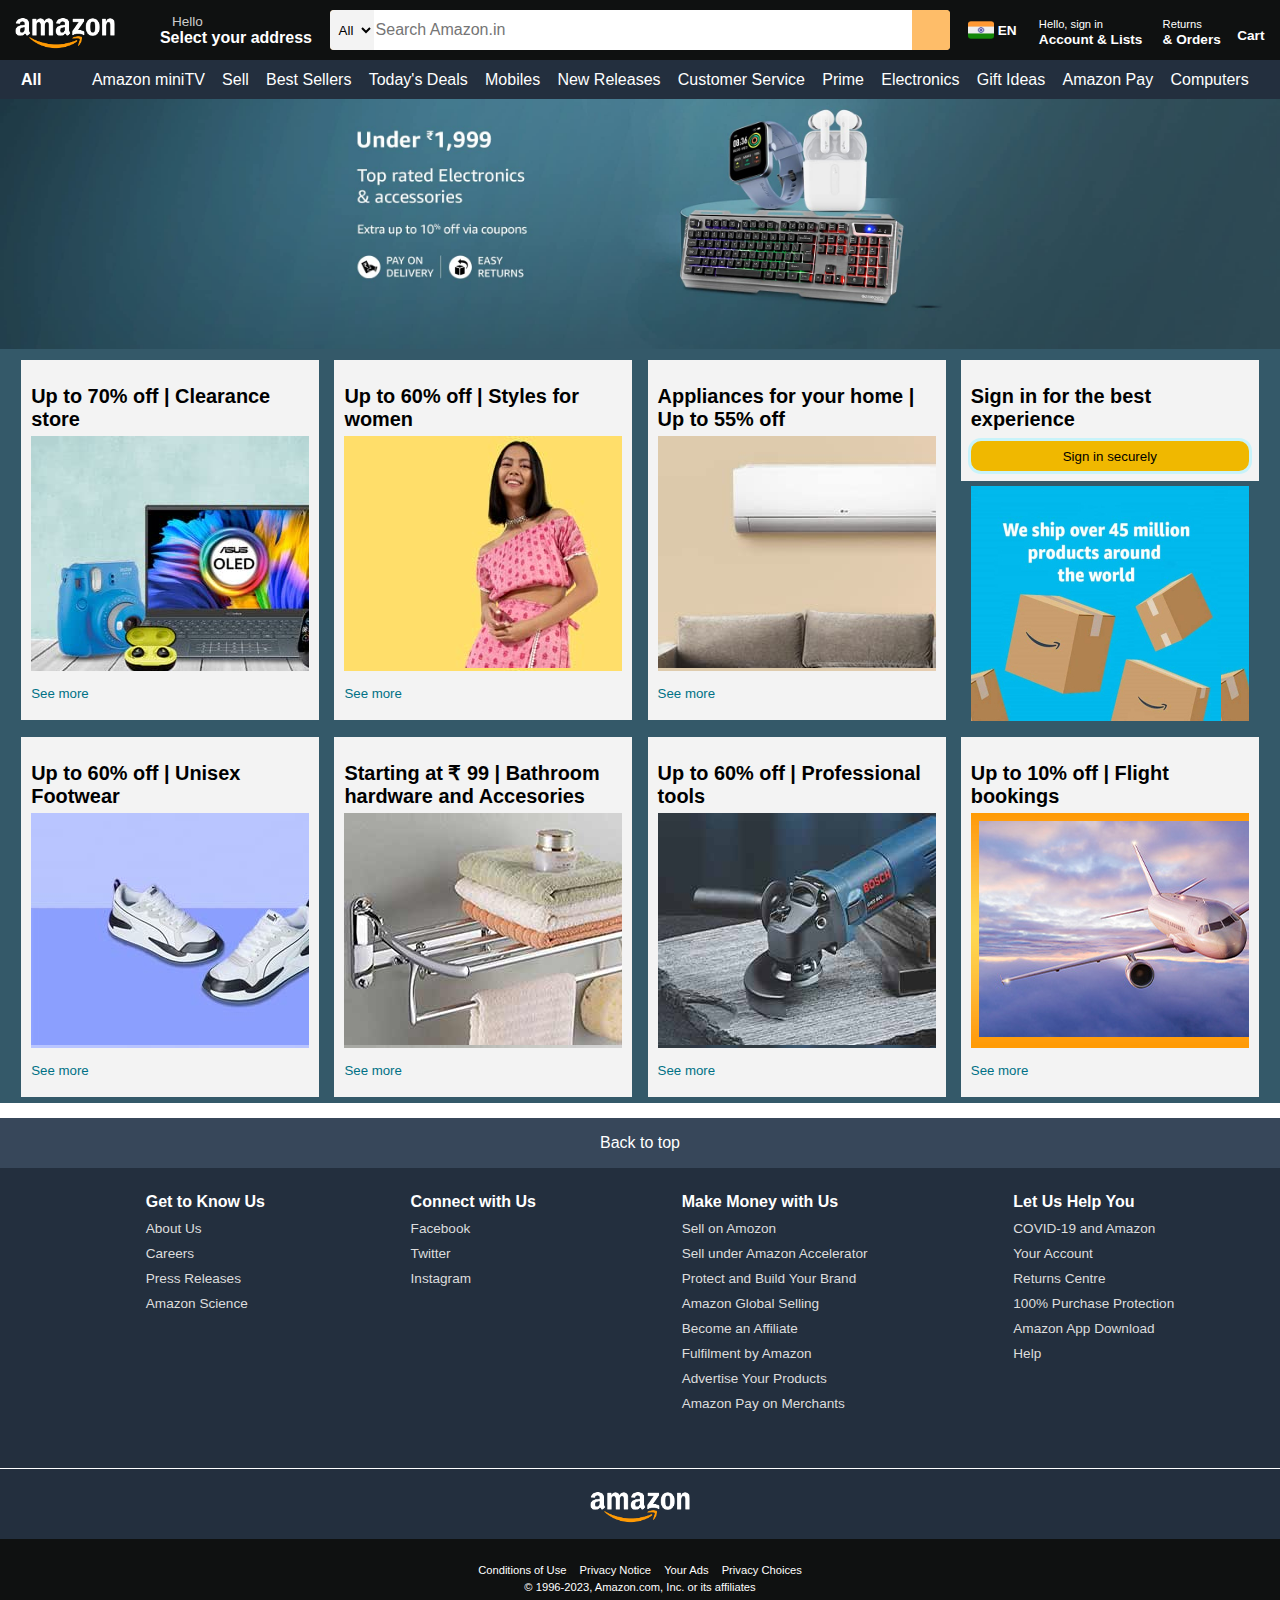
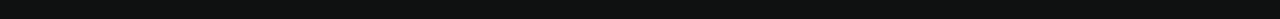
<file: Amazon(Html and css)/index.html>
<!DOCTYPE html>
<html lang="en">
<head>
    <meta charset="UTF-8">
    <meta name="viewport" content="width=device-width, initial-scale=1.0">
    <title>Amazon | India</title>
    <link rel="icon" type="image/x-icon" href="favicon.ico">
    <link rel="stylesheet" href="style.css">
    <link rel="stylesheet" href="https://cdnjs.cloudflare.com/ajax/libs/font-awesome/6.4.0/css/all.min.css" integrity="sha512-iecdLmaskl7CVkqkXNQ/ZH/XLlvWZOJyj7Yy7tcenmpD1ypASozpmT/E0iPtmFIB46ZmdtAc9eNBvH0H/ZpiBw==" crossorigin="anonymous" referrerpolicy="no-referrer" />
    <link href="https://fonts.cdnfonts.com/css/amazon-ember" rel="stylesheet">
                
</head>
<body>
    <header>
        <div class="navbar">
            <div class="nav-logo border">
                <div class="logo"></div>
            </div>
            <div class="nav-address border">
                <p class="p1">Hello</p>
                <div class="add-icon">
                    <i class="fa-solid fa-location-dot" style="color: #ffffff; margin-bottom: 5px;"></i>
                    <p class="p2">Select your address</p>
                </div>
            </div> 
            <div class="nav-search">
                <select class="search-select">
                    <option>All</option>
                </select>
                <input placeholder="Search Amazon.in" class="search-input">
                <div class="search-icon">
                    <i class="fa-solid fa-magnifying-glass" style="color: #333333;"></i>
                </div>
            </div> 
            <div class="india border">
                <img src="india.png">&nbsp;EN&nbsp;<i class="fa-solid fa-caret-down"></i>
            </div> 
            <div class="nav-signin border">
                <p><span>Hello, sign in</span></p>
                <p class="n2">Account & Lists&nbsp;<i class="fa-solid fa-caret-down"></i></p>
            </div>
            <div class="nav-return border">
                <p><span>Returns</span></p>
                <p class="n2">& Orders</p>
            </div>
            <div class="nav-cart border">
                <i class="fa-solid fa-cart-shopping"></i>
                Cart
            </div>
        </div>
    <div class="panel">
        <div class="panel-all border">
            <i class="fa-solid fa-bars"></i>
            All
        </div>
        <div class="panel-rest">
            <p>Amazon miniTV</p>
            <p>Sell</p>
            <p>Best Sellers</p>
            <p>Today's Deals</p>
            <p>Mobiles</p>
            <p>New Releases</p>
            <p>Customer Service</p>
            <p>Prime</p>
            <p>Electronics</p>
            <p>Gift Ideas</p>
            <p>Amazon Pay</p>
            <p>Computers</p>
        </div>
    </div>
    </header>
    <div class="hero-sec">
    </div>
    <div class="shop">
        <div class="shop-row">
        <div class="box1 box">
            <div class="box-element">
                <h2>Up to 70% off | Clearance store</h2>
            <div class="box-img" style="background-image: url(Box1.jpg);"></div>
            <p>See more</p>
            </div>
        </div>
        <div class="box2 box">
            <div class="box-element">
                <h2>Up to 60% off | Styles for women</h2>
            <div class="box-img" style="background-image: url(box2.jpg);"></div>
            <p>See more</p>
            </div>
        </div>
        <div class="box3 box">
            <div class="box-element">
                <h2>Appliances for your home | Up to 55% off</h2>
            <div class="box-img" style="background-image: url(box3.jpg);"></div>
            <p>See more</p>
            </div>
        </div>
        <div class="box4 box"><div class="box-element">
            <h2>Sign in for the best experience</h2>
        <button class="button">Sign in securely</button>
        <div class="box-img" style="background-image: url(d.jpg);"></div>
        </div></div>
        </div>
        <div class="shop-row">
        <div class="box5 box">
            <div class="box-element">
                <h2>Up to 60% off | Unisex Footwear</h2>
            <div class="box-img" style="background-image: url(box5.jpg);"></div>
            <p>See more</p>
            </div>
        </div>
        <div class="box6 box">
            <div class="box-element">
                <h2>Starting at &#8377; 99 | Bathroom hardware and Accesories</h2>
            <div class="box-img" style="background-image: url(box6.jpg);"></div>
            <p>See more</p>
            </div>
        </div>
        <div class="box7 box"><div class="box-element">
            <h2>Up to 60% off | Professional tools</h2>
        <div class="box-img" style="background-image: url(box7.jpg);"></div>
        <p>See more</p>
        </div>
        </div>
        <div class="box8 box"><div class="box-element">
            <h2>Up to 10% off | Flight bookings</h2>
        <div class="box-img" style="background-image: url(box8.jpg);"></div>
        <p>See more</p>
        </div>
          </div>
        </div>
    </div>
    <footer class="footer">
        <div class="foot-panel1">
            Back to top
        </div>
        <div class="foot-panel2">
            <ul>
                <p>Get to Know Us</p>
                <a>About Us</a>
                <a>Careers</a>
                <a>Press Releases</a>
                <a>Amazon Science</a>
            </ul>
            <ul>
                <p>Connect with Us</p>
                <a>Facebook</a>
                <a>Twitter</a>
                <a>Instagram</a>
            </ul>
            <ul>
                <p>Make Money with Us</p>
                <a>Sell on Amozon</a>
                <a>Sell under Amazon Accelerator</a>
                <a>Protect and Build Your Brand</a>
                <a>Amazon Global Selling</a>
                <a>Become an Affiliate</a>
                <a>Fulfilment by Amazon</a>
                <a>Advertise Your Products</a>
                <a>Amazon Pay on Merchants</a>
            </ul>
            <ul>
                <p>Let Us Help You</p>
                <a>COVID-19 and Amazon</a>
                <a>Your Account</a>
                <a>Returns Centre</a>
                <a>100% Purchase Protection</a>
                <a>Amazon App Download</a>
                <a>Help</a>
            </ul>
        </div>
        <div class="foot-panel3">
            <div class="logo"></div>
        </div>
        <div class="foot-panel4">
            <div class="pages">
                <a>Conditions of Use</a>
                <a>Privacy Notice</a>
                <a>Your Ads</a>
                <a> Privacy Choices</a>
            </div>
            <div class="copyright">
                © 1996-2023, Amazon.com, Inc. or its affiliates 
            </div>
        </div>
    </footer>
</body>
</html>
</file>
<file: Amazon(Html and css)/style.css>
*{
    margin:0;
    font-family: 'Amazon Ember', sans-serif;
    border: border-box;
}
.navbar{
    height:60px;
    background-color: #0f1111;
    color:white;
    display: flex;
    align-items: center;
    justify-content: space-evenly;
}
.nav-logo{
    height: 50px;
    width: 125px; 
}
.logo{
    background-image: url("amazon_logo.png");
    background-size: cover;
    height: 50px;
    width: 100%;
}
.border{
    border: 1.5px solid transparent;
    cursor: pointer;
}
.border:hover{
    border:1.5px solid white;
    border-radius: 3px;
}
/** For Hello Select your address part**/
.p1{
   color: #cccccc;
   font-size: 0.85rem;
   margin-left: 15px;
}
.p2{
    font-size: 1rem;
    margin-left: 3px;
    margin-right: 3px;
    font-weight: 700;
}
.add-icon{
    display: flex;
    align-items: center;
}

/* Styling search bar */

.nav-search{
    display: flex;
    justify-content: space-evenly;
    background-color: #febd69;
    width:620px;
    height:40px;
    border-radius: 4px;
}
.nav-search:hover{
    border:1.5px solid orange
}
.search-select{
    background-color: #f3f3f3;
    width:50px;
    text-align: center;
    border-top-left-radius: 4px;
    border-bottom-left-radius: 4px;
    border:none;
}
.search-input{
    width: 100%;
    font-size: 1rem;
    border:none;
}
.search-icon{
    width: 45px;
    display: flex;
    justify-content: center;
    align-items: center;
    font-size: 1.2rem;
    background-color: #febd69;
    border-top-right-radius: 4px;
    border-bottom-right-radius: 4px;
}

/*css for hello signin part*/
span{
    font-size: 0.7rem;
}
.n2{
    font-size: 0.85rem;
    font-weight: 700;
}
/*css for Cart*/
.nav-cart i {
     font-size: 30px;
}
.nav-cart{
    font-size: 0.85rem;
    font-weight: 700;
}
.india img{
    height: 24px;
    width: 26px;
}
.india{
    display: flex;
    justify-content: center;
    align-items: center;
    margin-left: 2px;
    margin-right: 2px;
    font-weight: 700;
    font-size: 0.85rem;
}
.panel{
    height:39px;
    background-color: #232f3e;
    color:white;
    display: flex;
    align-items: center;
}
.panel-all{
    width:57.75px;
    align-items: center;
    margin-left: 15px;
    margin-right: none;
    padding-left: 5px;
    font-weight: 700;
    cursor: pointer;
}
.panel-rest {
    display: inline-flex;
    justify-content: space-evenly;
    align-items: center;
    width: 100%;
    margin-left: none;
    margin-right: 15px;
    cursor: pointer;
}
.panel-rest p{
    display: inline;
    border: 1.5px solid transparent;
}

.panel-rest p:hover{
    border:1.5px solid white;
    border-radius: 3px;
}
/*hero section*/
.hero-sec{
    background-image: url("hero.jpg");
    background-size: cover;
    height: 250px;
}
/*Shop section*/
.shop{
    background-color: #345969;
}
.shop-row{
    display: flex;
    justify-content: space-evenly;
    padding: 6px;
}
.box{
    height: 325px;
    width: 23.5%;
    background-color: #f3f3f3;
    padding: 20px 0px 15px;
    margin-top: 5px;
}
.box-img{
    height: 235px;
    align-items: center;
    margin-top: 5px;
    margin-bottom: 15px;
}
.box-element{
    margin-left: 10px;
    margin-top: 5px;
    margin-right: 10px;
    font-size: 0.83rem;
}
.box-element p{
    color: #007185;
    cursor: pointer;
}
.button{
    margin-top: 10px;
    margin-bottom: 10px;
    height: 30px;
    width: 100%;
    background: #F0B800;
    border-color: transparent;
    border-radius: 10px;
    box-shadow: 0 0 0 3px #C8F3FA, inset 0 0 0 2px #F0B800;
    cursor: pointer;
}
.button:hover{
    border-color: #008296;
    border-radius: 10px;
}
.box4{
    height: 86px;
    width: 23.5%;
    background-color: #f3f3f3;
    padding: 20px 0px 15px;
    margin-top: 5px;
}
/*footer section*/
.footer{
    margin-top: 15px;
}
.foot-panel1{
    background-color: #37475a;
    color: white;
    height: 50px;
    display: flex;
    justify-content: center;
    align-items: center;
    cursor: pointer;
}
.foot-panel2{
    background-color: #232f3e;
    color: white;
    height: 300px;
    display: flex;
    justify-content: space-evenly;
}
ul p{
    font-weight: 700;
    cursor: pointer;
}
ul{
    margin-top: 25px;
}
ul a{
    display: block;
    font-size: 0.85rem;
    margin-top: 10px;
    color: #dddddd;
    cursor: pointer;
}
.foot-panel3{
    background-color: #232f3e;
    color: white;
    border-top: 0.5px solid white;
    height: 70px;
    display: flex;
    justify-content: center;
    align-items: center;
}
.logo{
    background-image: url("amazon_footer.png");
    background-size: cover;
    height: 50px;
    width: 100px;
    cursor: pointer;
}
.foot-panel4{
    background-color: #0f1111;
    color: white;
    height: 80px;
    text-align: center;
}
.pages{
    font-size: 0.7rem;
    padding-top: 25px;
    
}
.pages a{
    padding-inline: 5px;
    cursor: pointer;
}
.copyright{
    padding-top: 5px;
    font-size: 0.7rem;
}
</file>
